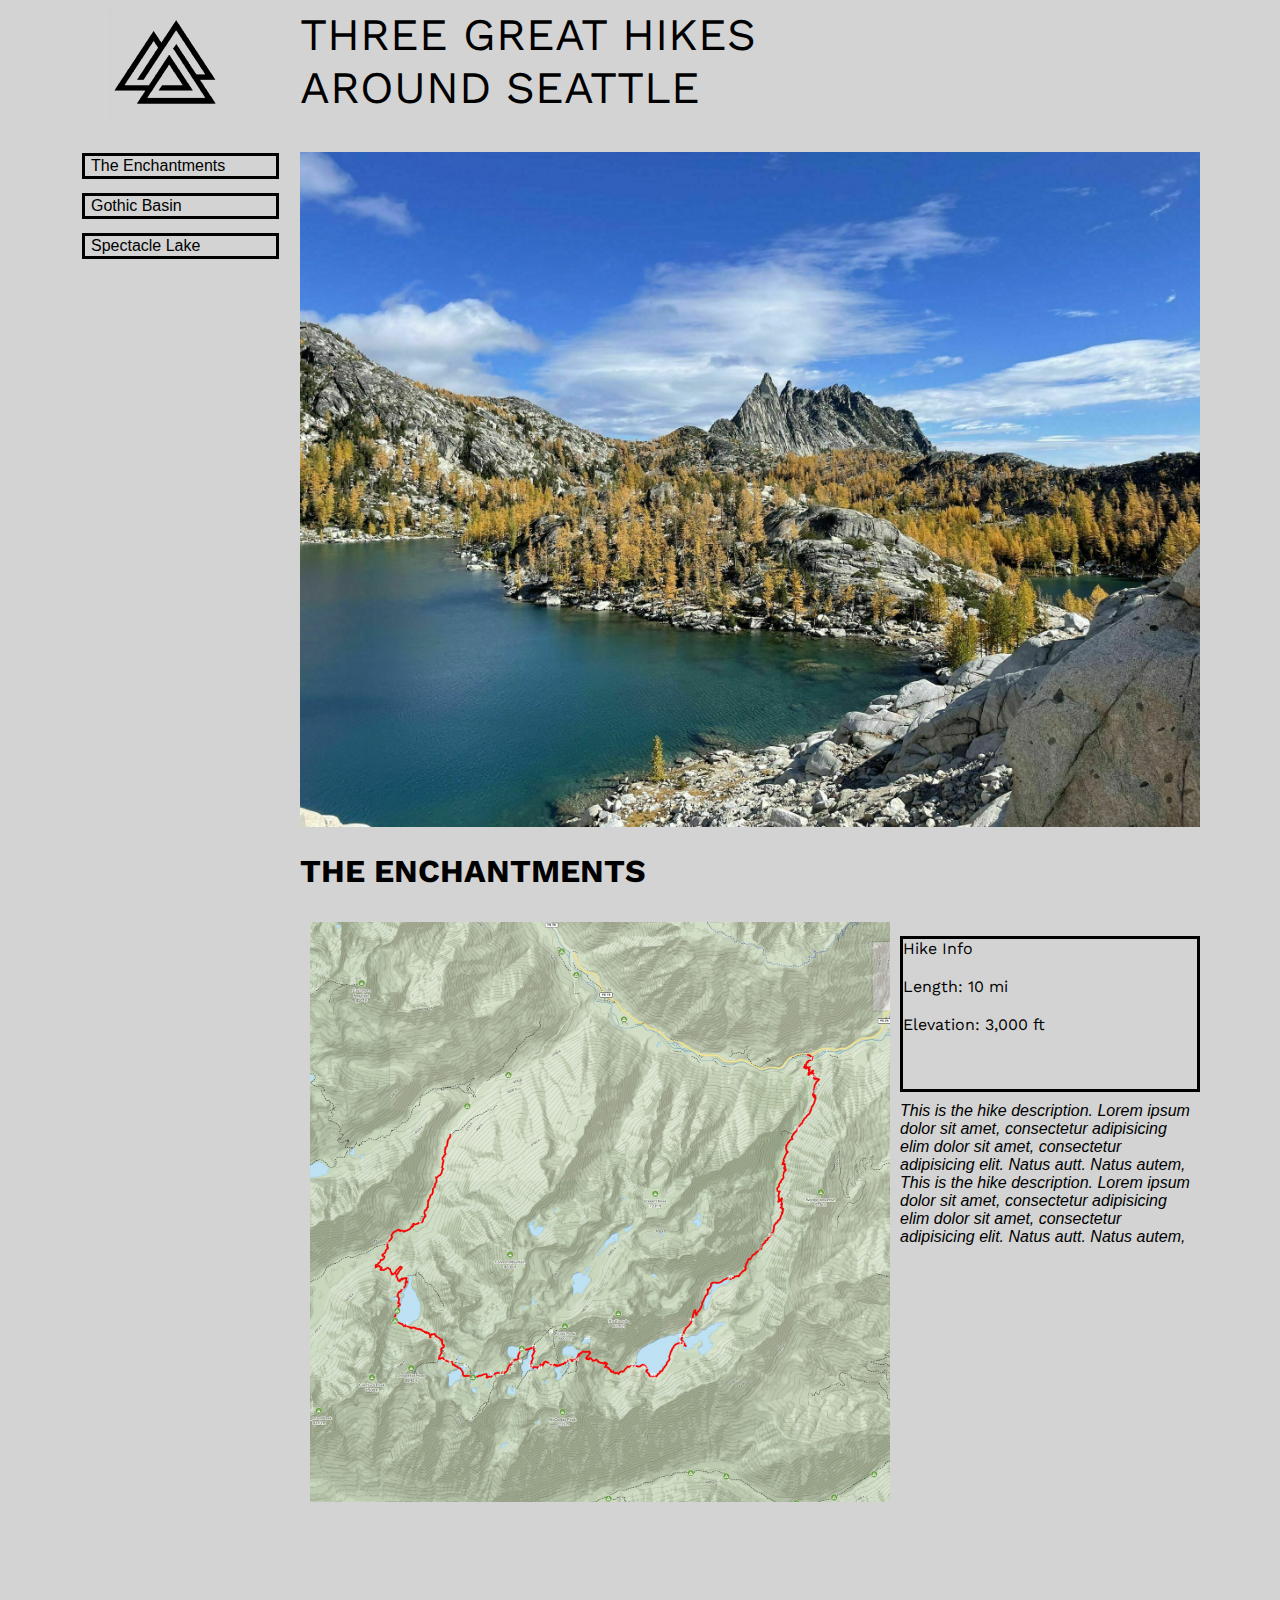
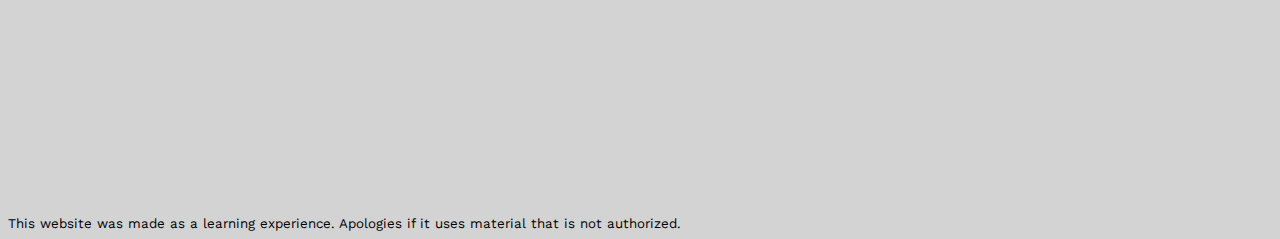
<file: index.html>
<!DOCTYPE html>
<html lang="en">
    <head>
        <link rel="stylesheet" href="style.css"/>
        <link href="https://fonts.googleapis.com/css2?family=Work+Sans:wght@800&display=swap" rel="stylesheet"> 

        <title>Seattle Hikes</title>
    </head>

    <body>
        <div class="grid-container">

            <div class="grid-item-1">
                <img id="logo" src="./images/triangle-logo.png" alt="logo">
            </div>

            <div class="grid-item-2">
                <span id="pageTitle">THREE GREAT HIKES <br> AROUND SEATTLE</span>
            </div>

            <div class="grid-item-3">
                <div id="sideNav">
                    <button id="enchantments" class="button enchantments"> The Enchantments </button>
                    <button id="gothic" class="button gothic"> Gothic Basin </button>
                    <button id="spectacle" class="button spectacle"> Spectacle Lake </button>
                </div>
            </div>





            <div class="grid-item-4">
                <div id="mainContent"> 
                    <img id="mainPhoto" src="./images/enchantments-image.jpg" alt="mountain-photo">
                    <h1 id="hikeName">THE ENCHANTMENTS</h1>
                    
                    <img id="map" src="./images/enchantments-map.jpg" alt="">
                    <div id="infoBox">
                        Hike Info <br> <br>
                        Length: 10 mi <br> <br>
                        Elevation: 3,000 ft <br> <br>
                    </div>
                    <div id="hikeDescription">
                        This is the hike description. Lorem ipsum dolor sit amet, consectetur adipisicing elim dolor
                        sit amet, consectetur adipisicing elit. Natus autt. Natus autem, This is the hike description. Lorem ipsum dolor sit amet, consectetur adipisicing elim dolor
                        sit amet, consectetur adipisicing elit. Natus autt. Natus autem, 
                    </div> 
                        
                    







                </div>
            </div>
                        
        </div>  <!-- End of CSS grid container -->

        <div style="font-size: smaller;"> 
            This website was made as a learning experience.  Apologies if it uses material that is not authorized.
        </div>

        <script src="script.js"></script>
    </body>
</html>
</file>
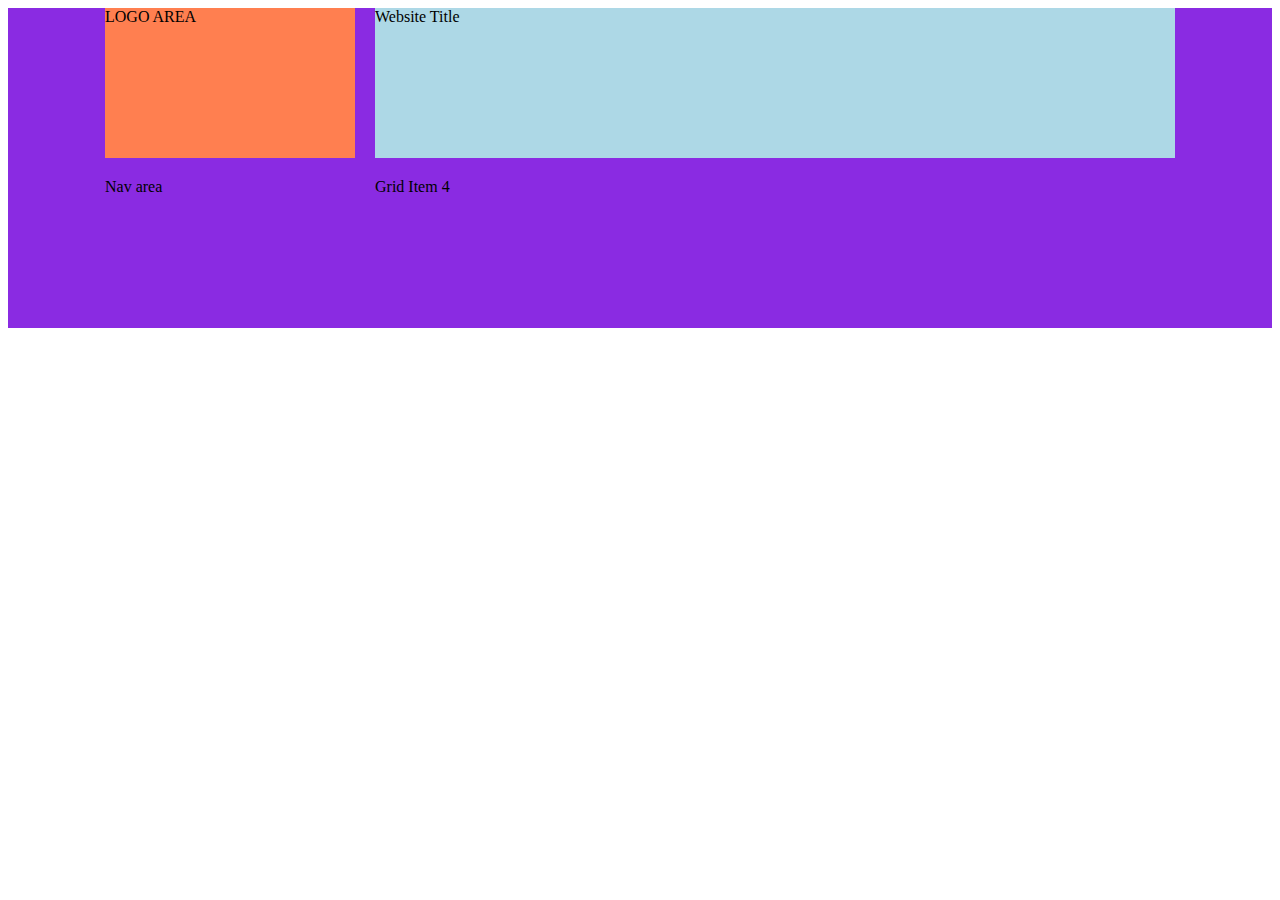
<file: testing-file.html>
<!DOCTYPE>
<html lang="en">
<head>
    <title>Testing HTML File</title>
    <link rel = "stylesheet" href="testing-css.css">
</head>

<body>
    <div class="grid-container">
        <div class="grid-item-1">LOGO AREA</div>
        <div class="grid-item-2">Website Title</div>
        <div class="grid-item-3">Nav area</div>
        <div class="grid-item-4">Grid Item 4</div>
        
    </div>
</body>
</html>
</file>
<file: style.css>
body {
    background: lightgrey;
    /*  font-family:'Franklin Gothic Medium', 'Arial Narrow', Arial, sans-serif  */
    font-family: 'Work Sans', sans-serif; 
}

.grid-container {
    display: grid;
    grid-template-columns: 200px 900px;
    grid-auto-rows: minmax(100px, auto);
    row-gap: 30px;
    column-gap: 20px;
    justify-content: center;
}

#logo {
    position: relative;
    left: 30px;
    width: 110px; 
    height: 110px;
}

#pageTitle {
    font-size: 45px;
    }

#sideNav {
    position: relative;
    top: -6px;
    line-height: 40px;
       
}

.button {
    font-family:'Franklin Gothic Medium', 'Arial Narrow', Arial, sans-serif;
    font-size: 16px;
    border: 3px solid;
    background-color: rgba(0, 0, 0, 0);
    width: 197px;
    text-align: left;
    margin: 4px 2px;
    cursor: pointer;
    }

/* This is the start of the "Main Content" section */

#mainPhoto {
    width: 900px;
}

#hikeName {
}

#map {
    position: relative;
    /* left: 320px; 
    top: -200px; */
    width: 580px;
    height: 580px;
    overflow:auto;
    margin: 10px 10px 10px 10px;
}

#infoBox {
    border: 3px solid;
    width: 294px;
    height: 150px;
    position: relative;
    left: 600px;
    top: -580px;
}

#hikeDescription {
    font-style: italic;
    font-family: Arial, Helvetica, sans-serif;
    width: 300px;
    position: relative;
    left: 600px;
    top: -570px;
}
</file>
<file: testing-css.css>
.grid-container {
    display: grid;
    grid-template-columns: 250px 800px;
    grid-auto-rows: minmax(150px, auto);
    gap: 20px;
    background: blueviolet;
    justify-content: center;
    
}

.grid-item-1 {
    grid-column: span 1;

    background: coral;
}

.grid-item-2 {
    grid-row: span 1;
    background: lightblue;
}

.grid-item-3 {
    
}
</file>
